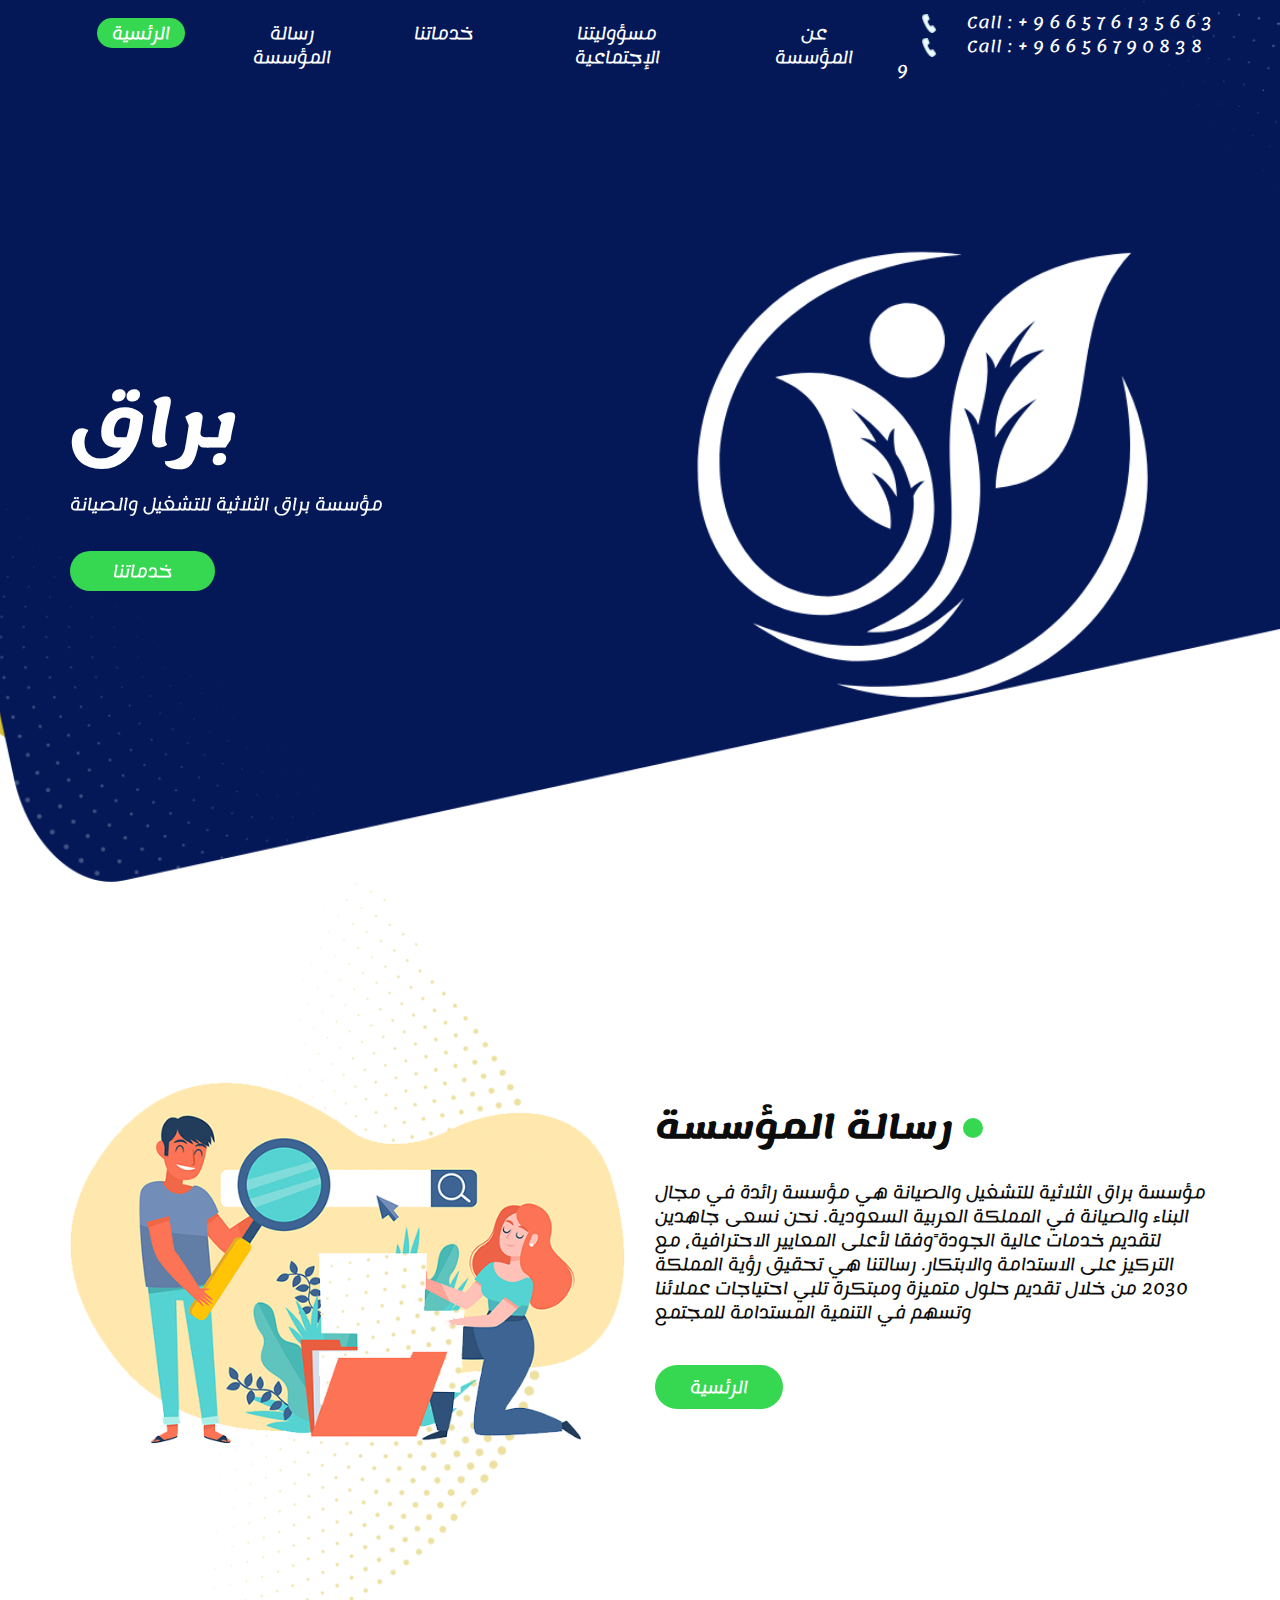
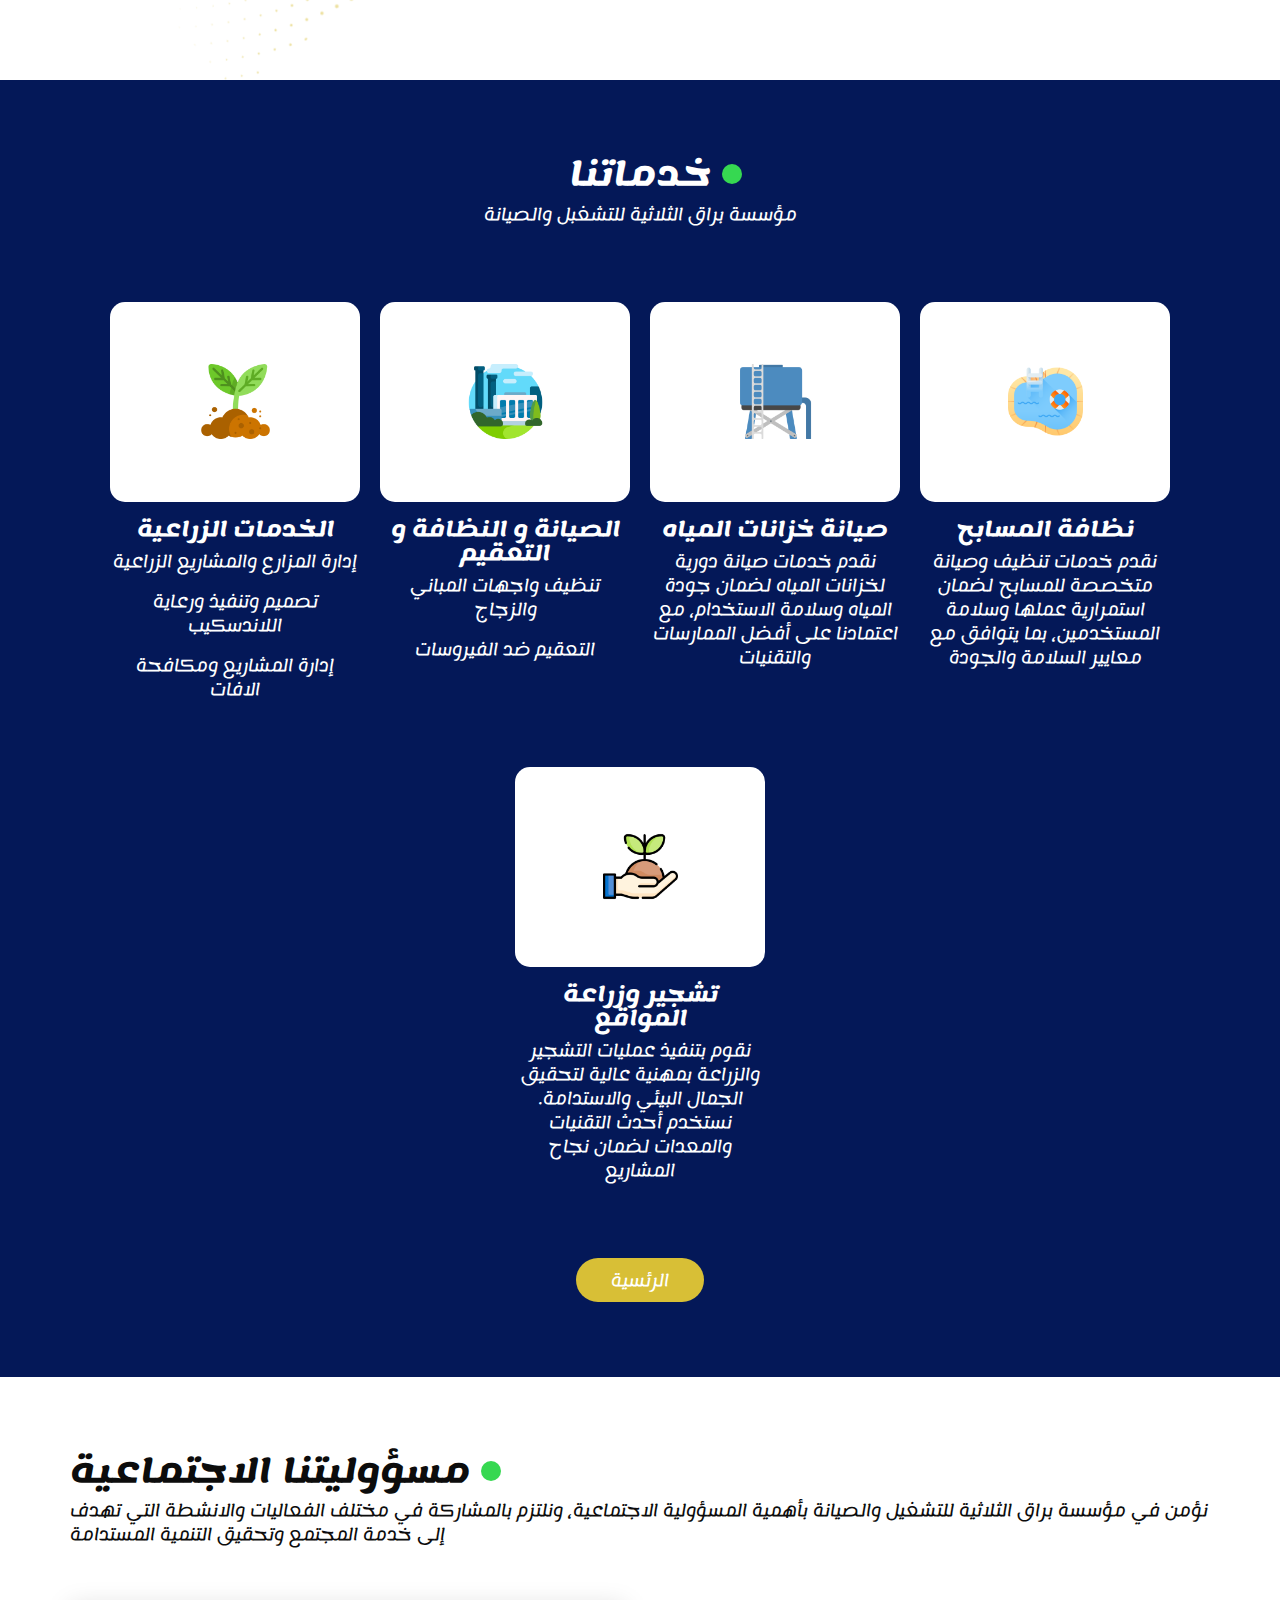
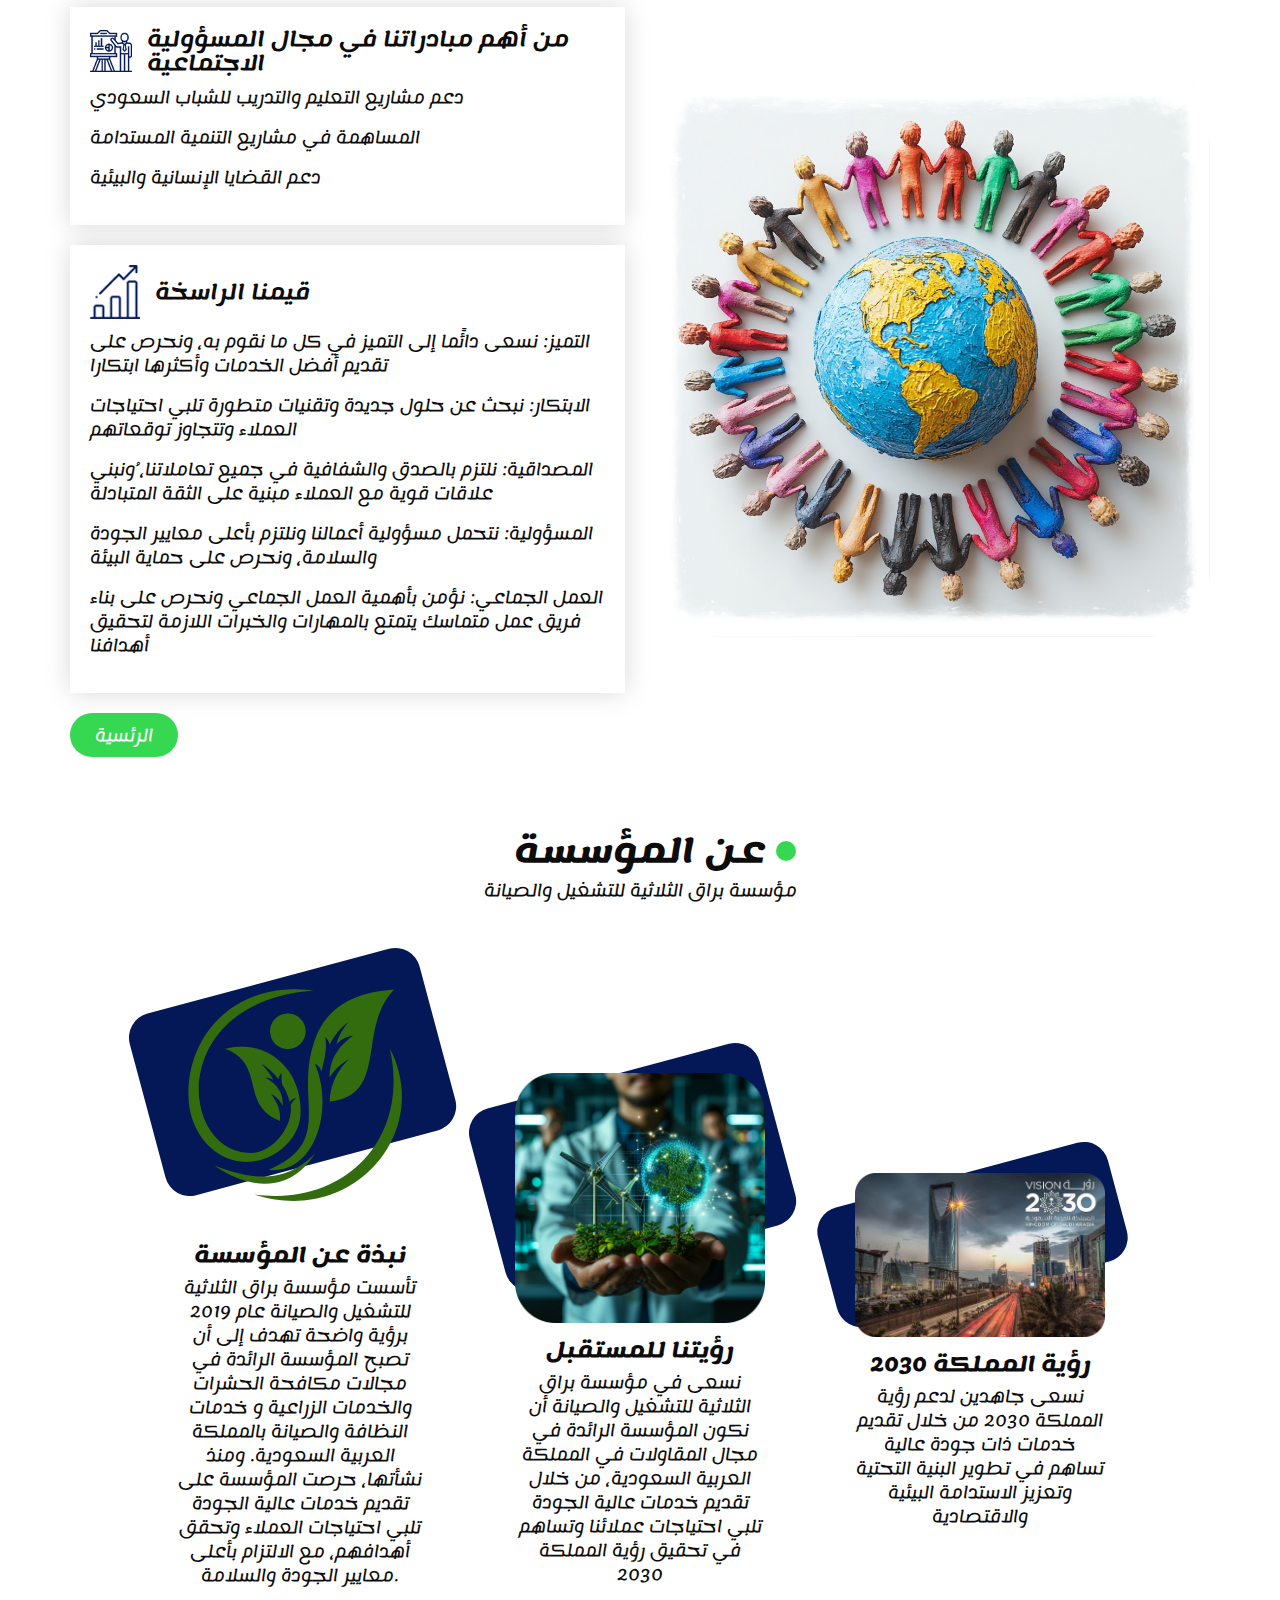
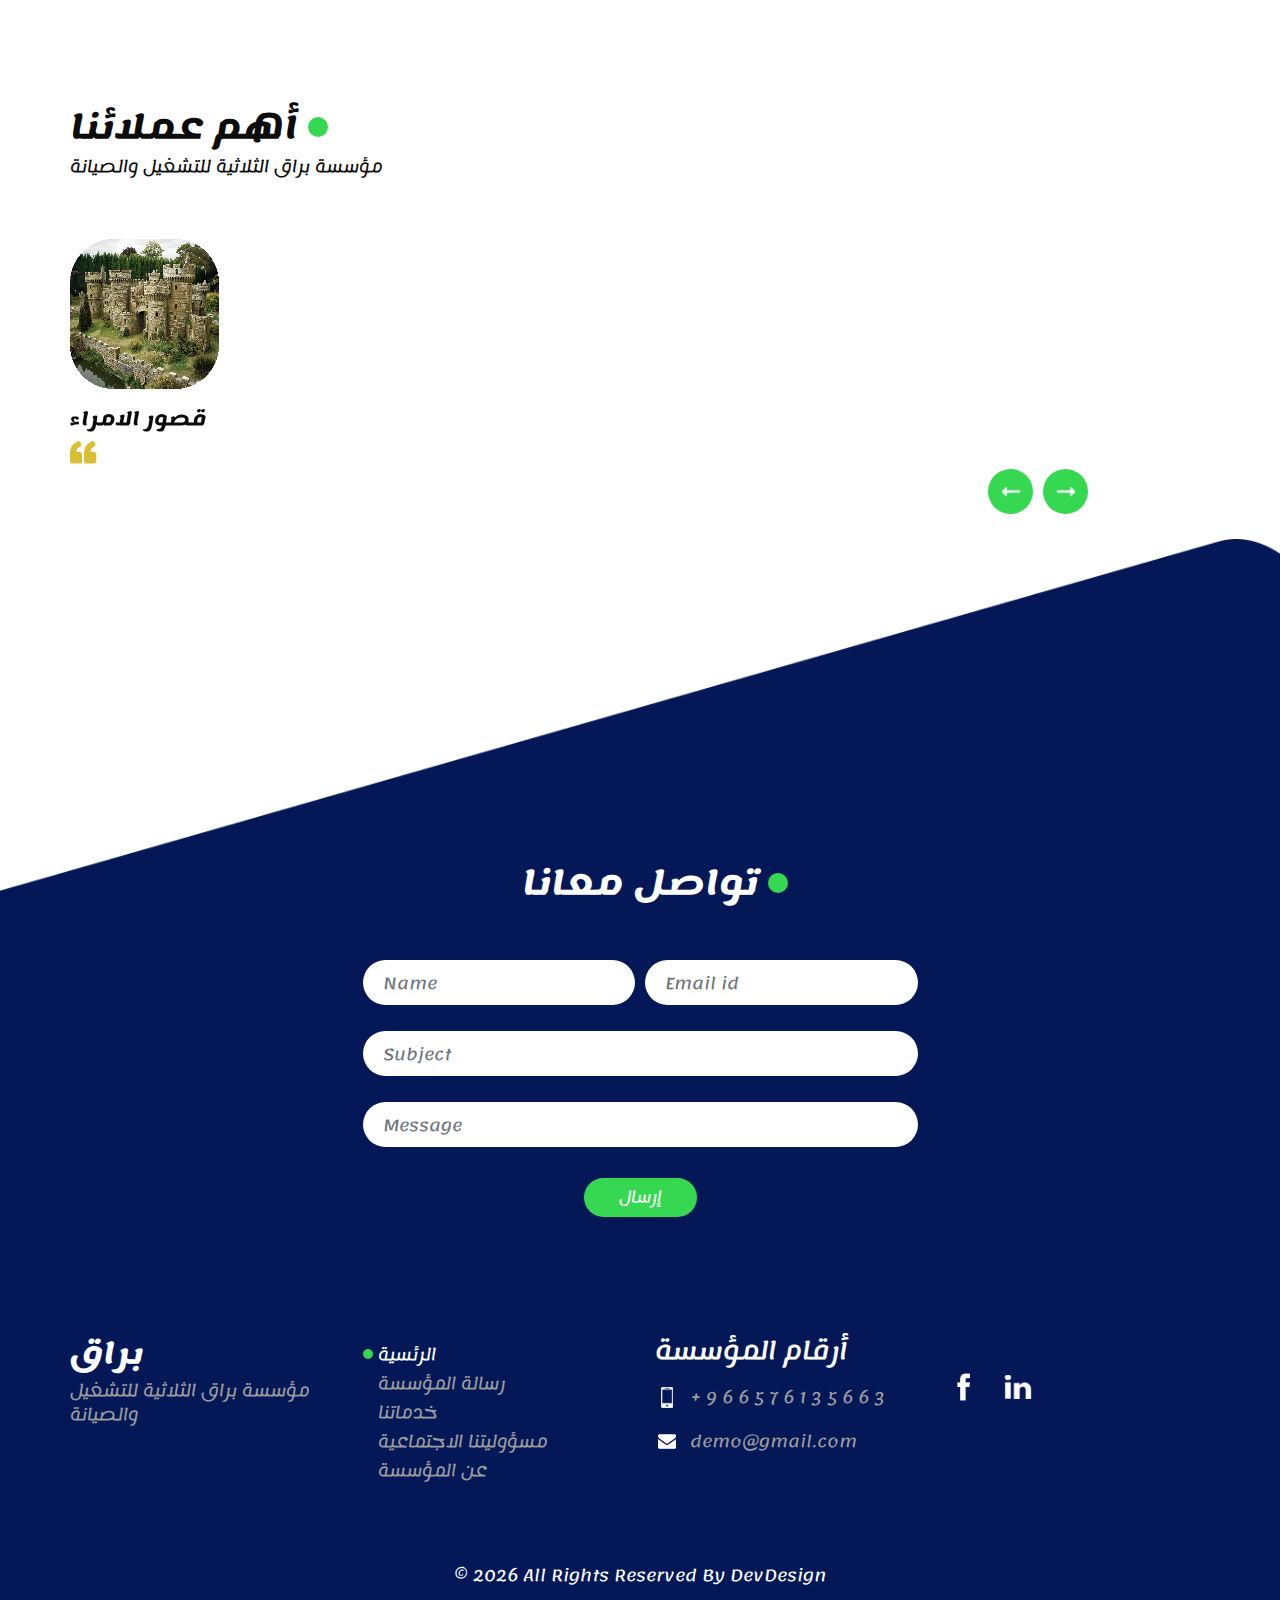
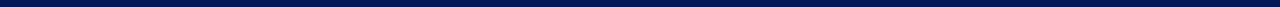
<file: buraq/index.html>
<!DOCTYPE html>
<html lang="ar">
<head>
  <meta charset="utf-8" />
  <meta http-equiv="X-UA-Compatible" content="IE=edge" />
  <meta name="viewport" content="width=device-width, initial-scale=1, shrink-to-fit=no" />
  
  <!-- Site Metas -->
  <meta name="keywords" content="تشغيل, صيانة, مؤسسة براق الثلاثية" />
  <meta name="description" content="مؤسسة براق الثلاثية للتشغيل والصيانة تقدم أفضل الخدمات في مجال التشغيل والصيانة." />
  <meta name="author" content="مؤسسة براق الثلاثية" />

  <title>مؤسسة براق الثلاثية للتشغيل والصيانة</title>

  <!-- slider stylesheet -->
  <link rel="stylesheet" type="text/css" href="https://cdnjs.cloudflare.com/ajax/libs/OwlCarousel2/2.1.3/assets/owl.carousel.min.css" />
  <!-- bootstrap core css -->
  <link rel="stylesheet" type="text/css" href="css/bootstrap.css" />
  <!-- fonts style -->
  <link href="https://fonts.googleapis.com/css?family=Poppins:400,600,700&display=swap" rel="stylesheet">
  <!-- Custom styles for this template -->
  <link href="css/style.css" rel="stylesheet" />
  <!-- responsive style -->
  <link href="css/responsive.css" rel="stylesheet" />
  <link rel="shortcut icon" type="image/x-icon" href="images/logo (2).png">
</head>

<body>

<body>

  <div class="hero_area">
    <!-- header section strats -->
    <header class="header_section">
      <div class="container-fluid">
        <nav class="navbar navbar-expand-lg custom_nav-container ">
          <a class="navbar-brand" href="index.html">
          </a>
          </a>
          <button class="navbar-toggler" type="button" data-toggle="collapse" data-target="#navbarSupportedContent" aria-controls="navbarSupportedContent" aria-expanded="false" aria-label="Toggle navigation">
            <span class="s-1"> </span>
            <span class="s-2"> </span>
            <span class="s-3"> </span>
          </button>

          <div class="collapse navbar-collapse" id="navbarSupportedContent">
            <div class="d-flex mx-auto flex-column flex-lg-row align-items-center">
              <ul class="navbar-nav  ">
                <li class="nav-item active">
                  <a class="nav-link" href="index.html">الرئسية <span class="sr-only">(current)</span></a>
                </li>
                <li class="nav-item">
                  <a class="nav-link" href="index.html#massege"> رسالة المؤسسة</a>
                </li>
                
                <li class="nav-item">
                  <a class="nav-link" href="index.html#About">  خدماتنا</a>
                </li>
                <li class="nav-item">
                  <a class="nav-link" href="index.html#puplic"> مسؤوليتنا الإجتماعية </a>
                </li>
                <li class="nav-item">
                  <a class="nav-link" href="index.html#puplic h">عن المؤسسة </a>
                </li>
              </ul>
            </div>
            <div class="quote_btn-container ">
              <a href="">
                <img src="images/call.png" alt="">
                <span>
                  Call : + 9 6 6 5 7 6 1 3 5 6 6 3
<div>   <img src="images/call.png" alt="">    Call : + 9 6 6 5 6 7 9 0 8 3 8 9 </div>
                </span>
              </a>
              <form class="form-inline">
              </form>
            </div>
          </div>
        </nav>
      </div>
    </header>
    <!-- end header section -->
    <!-- slider section -->
    <section class=" slider_section ">
      <div id="carouselExampleIndicators" class="carousel slide" data-ride="carousel">
        <div class="carousel-inner">
          <div class="carousel-item active">
            <div class="container">
              <div class="row">
                <div class="col-md-6 ">
                  <div class="detail_box">
                    <h1>براق </h1>
                    <p>
                      مؤسسة براق الثلاثية للتشغيل والصيانة 
                    </p>
                    <div class="btn-box">
                      <a href="index.html#About" class="btn-1">
                    خدماتنا 
                      </a>
                     
                    </div>
                  </div>
                </div>
                <div class="col-md-6">
                  <div class="img-box">
                    <img src="images/تصميم بدون عنوان.png" alt="">
                  </div>
                </div>
              </div>
            </div>
          </div>
          <div class="carousel-item ">
            <div class="container">
              <div class="row">
                <div class="col-md-6 ">
                  <div class="detail_box">
                    <h1>
                      مؤسسة براق الثلاثية للتشغيل والصيانة
                    </h1>
                    <p>
                      مؤسسة رائدة في مجال مكافحة الحشرات والخدمات
                      الزراعية والصيانة في المملكة العربية السعودية                    
                    </p>
                  
                    <div class="btn-box" >
                      <a href="index.html#massege"class="btn-1">
رسالة المؤسسة</a>
                      
                    </div>
                  </div>
                </div>
                <div class="col-md-6">
                  <div class="img-box">
                    <img src="images/تصميم بدون عنوان.png" alt="">
            </div>
          </div>
        </div>
        <div class="carousel_btn-container">
          <a class="carousel-control-prev" href="#carouselExampleIndicators" role="button" data-slide="prev">
            <span class="sr-only">Previous</span>
          </a>
          <a class="carousel-control-next" href="#carouselExampleIndicators" role="button" data-slide="next">
            <span class="sr-only">Next</span>
          </a>
        </div>
      </div>
    </section>
    <!-- end slider section -->
  </div>

  <!-- about section -->

  <section class="about_section" id="massege">
    <div class="container">
      <div class="row">
        <div class="col-md-6">
          <div class="img-box">
            <img src="images/about-img2.png" alt="">
          </div>
        </div>
        <div class="col-md-6">
          <div class="detail-box">
            <div class="heading_container">
              <h2>
                رسالة المؤسسة
              </h2>
            </div>
            <p>
              مؤسسة براق الثلاثية للتشغيل والصيانة هي مؤسسة رائدة في مجال البناء
والصيانة في المملكة العربية السعودية. نحن نسعى جاهدين لتقديم خدمات
عالية الجودة ًوفقا لأعلى المعايير الاحترافية، مع التركيز على الاستدامة
والابتكار. رسالتنا هي تحقيق رؤية المملكة 2030 من خلال تقديم حلول
متميزة ومبتكرة تلبي احتياجات عملائنا وتسهم في التنمية المستدامة
للمجتمع 
            </p>
            <a href="">
الرئسية            </a>
          </div>
        </div>
      </div>
    </div>
  </section>

  <!-- end about section -->


  <!-- service section -->
  <section class="service_section layout_padding" id="About">
    <div class="container-fluid">
      <div class="heading_container">
        <h2>
خدماتنا        </h2>
        <p>
مؤسسة براق الثلاثية للتشغبل والصيانة</p>
      </div>

      <div class="service_container">
        <div class="box">
          <div class="img-box">
            <img src="images/sprout.png" alt="">
          </div>
          <div class="detail-box">
            <h5>
              الخدمات الزراعية
            </h5>
  
            <div><p> إدارة المزارع والمشاريع الزراعية</p></div>
            <div><p>    تصميم وتنفيذ ورعاية اللاندسكيب </p></div>
            <div><p> إدارة المشاريع ومكافحة الافات</p></div>

            
            </div>
        </div>
        <div class="box">
          <div class="img-box">
            <img src="images/industrial.png" alt="">
          </div>
          <div class="detail-box">
            <h5>
              الصيانة و النظافة و التعقيم

            </h5>
          
            <div><p>تنظيف واجهات المباني والزجاج</p></div>
            <div><p> التعقيم ضد الفيروسات </p></div>


          </div>
        </div>
        <div class="box">
          <div class="img-box">
            <img src="images/water-tank.png" alt="">
          </div>
          <div class="detail-box">
            <h5>
              صيانة خزانات المياه            </h5>
            <p>
               نقدم خدمات صيانة دورية لخزانات المياه لضمان جودة المياه وسلامة
              الاستخدام، مع اعتمادنا على أفضل الممارسات والتقنيات            </p>
          </div>
        </div>
        <div class="box">
          <div class="img-box">
            <img src="images/swimming-pool.png" alt="">
          </div>
          <div class="detail-box">
            <h5>
              نظافة المسابح
            </h5>
            <p>
              نقدم خدمات تنظيف وصيانة متخصصة للمسابح لضمان استمرارية عملها
              وسلامة المستخدمين، بما يتوافق مع معايير السلامة والجودة            </p>
          </div>
        </div>
        <div class="box">
          <div class="img-box">
            <img src="images/replant.png" alt="">
          </div>
          <div class="detail-box">
            <h5>
                        تشجير وزراعة المواقع
              </h5>
            <p>
              نقوم بتنفيذ عمليات التشجير والزراعة بمهنية عالية لتحقيق الجمال
              البيئي والاستدامة. نستخدم أحدث التقنيات والمعدات لضمان نجاح المشاريع            </p>
          </div>
        </div>
      </div>
      <div class="btn-box">
        <a href="">
        الرئسية
        </a>
      </div>
    </div>
  </section>
  <!-- end service section -->

  <!-- work section -->

  <section class="work_section layout_padding" id="puplic">
    <div class="container">
      <div class="heading_container">
        <h2>
          مسؤوليتنا الاجتماعية
        </h2>
        <p>
          نؤمن في مؤسسة براق الثلاثية للتشغيل والصيانة بأهمية
          المسؤولية الاجتماعية، ونلتزم بالمشاركة في مختلف الفعاليات
          والانشطة التي تهدف إلى خدمة المجتمع وتحقيق التنمية
          المستدامة</p>
      </div>
      <div class="row">
        <div class="col-md-6">
          <div class="detail_container">
            <div class="box b-1">
              <div class="top-box">
                <div class="icon-box">
                  <img src="images/work-i1.png" alt="">
                </div>
                <h5>
                  من أهم مبادراتنا في مجال المسؤولية الاجتماعية
                </h5>
              </div>
              <div class="bottom-box">
                <p>
                  دعم مشاريع التعليم والتدريب للشباب السعودي

                </p>

                <div><p>المساهمة في مشاريع التنمية المستدامة
                </p></div>
                <div><p> دعم القضايا الإنسانية والبيئية</p></div>


              </div>
            </div>
            <div class="box b-1">
              <div class="top-box">
                <div class="icon-box">
                  <img src="images/work-i2.png" alt="">
                </div>
                <h5>
                  قيمنا الراسخة
                </h5>
              </div>
              <div class="bottom-box">
                <p>
                  التميز: نسعى دائًما إلى التميز في كل ما نقوم به، ونحرص على تقديم أفضل
الخدمات وأكثرها ابتكارا
                </p>

                <div><p>الابتكار: نبحث عن حلول جديدة وتقنيات متطورة تلبي احتياجات العملاء وتتجاوز
                  توقعاتهم</p></div>
                <div><p> المصداقية: نلتزم بالصدق والشفافية في جميع تعاملاتنا، ُونبني علاقات قوية
                  مع العملاء مبنية على الثقة المتبادلة</p></div>
                <div><p>المسؤولية: نتحمل مسؤولية أعمالنا ونلتزم بأعلى معايير الجودة والسلامة،
                  ونحرص على حماية البيئة</p></div>

                <div><p>العمل الجماعي: نؤمن بأهمية العمل الجماعي ونحرص على بناء فريق عمل
                  متماسك يتمتع بالمهارات والخبرات اللازمة لتحقيق أهدافنا </p></div>


              </div>
            </div>
          </div>
        </div>
        <div class="col-md-6">
          <div class="img-box">
            <img src="images/image (3).png" alt="">
          </div>
        </div>
      </div>

      <div class="btn-box">
        <a href="">
الرئسية        </a>
      </div>
    </div>
  </section>
  <!-- end work section -->

  <!-- team section -->

  <section class="team_section layout_padding2-bottom" id="puplic h">
    <div class="container">
      <div class="heading_container">
        <h2>
عن المؤسسة        </h2>
        <p>
مؤسسة براق الثلاثية للتشغيل والصيانة         </p>
      </div>
    </div>
    <div class="team_container">
      <div class="box b-1">
        <div class="img-box">
          <img src="images/logo (2).png" alt="">
        </div>
        <div class="detail-box">
          <h5>
            نبذة عن المؤسسة
          </h5>
          <p>
            تأسست مؤسسة براق الثلاثية للتشغيل والصيانة عام 2019 برؤية واضحة تهدف إلى أن تصبح
المؤسسة الرائدة في مجالات مكافحة الحشرات والخدمات الزراعية و خدمات النظافة والصيانة
بالمملكة العربية السعودية. ومنذ نشأتها، حرصت المؤسسة على تقديم خدمات عالية الجودة تلبي
احتياجات العملاء وتحقق أهدافهم، مع الالتزام بأعلى معايير الجودة والسلامة.
          </p>
          <div class="social_box">
            
          </div>
        </div>
      </div>
      <div class="box b-2">
        <div class="img-box">
          <img src="images/image.png" alt="">
        </div>
        <div class="detail-box">
          <h5>
            رؤيتنا للمستقبل
          </h5>
          <p>
            نسعى في مؤسسة براق الثلاثية للتشغيل والصيانة أن نكون المؤسسة الرائدة في
مجال المقاولات في المملكة العربية السعودية، من خلال تقديم خدمات عالية
الجودة تلبي احتياجات عملائنا وتساهم في تحقيق رؤية المملكة 2030
          </p>
          <div class="social_box">
          
          </div>
        </div>
      </div>
      <div class="box b-3">
        <div class="img-box">
          <img src="images/image (1).png" alt="">
        </div>
        <div class="detail-box">
          <h5>
            رؤية المملكة 2030
          </h5>
          <p>
            نسعى جاهدين لدعم رؤية المملكة 2030 من خلال تقديم خدمات
ذات جودة عالية تساهم في تطوير البنية التحتية وتعزيز الاستدامة
البيئية والاقتصادية
          </p>
          <div class="social_box">
         
          </div>
        </div>
      </div>
    </div>
  </section>

  <!-- end team section -->

  <!-- client section -->

  <section class="client_section layout_padding-bottom">
    <div class="container">
      <div class="heading_container">
        <h2>
          أهم عملائنا
        </h2>
        <p>
          مؤسسة براق الثلاثية للتشغيل والصيانة 
        </p>
      </div>
    </div>
    <div id="carouselExampleControls" class="carousel slide" data-ride="carousel">
      <div class="carousel-inner">
        <div class="carousel-item active">
          <div class="container">
            <div class="box">
              <div class="img-box">
                <img src="images/image (8).png" alt="">
              </div>
              <div class="detail-box">
                <h6>
                  قصور الامراء                </h6>
                
                <img src="images/quote.png" alt="">
              </div>
            </div>
          </div>
        </div>
        <div class="carousel-item">
          <div class="container">
            <div class="box">
              <div class="img-box">
                <img src="images/image (5).png" alt="">
              </div>
              <div class="detail-box">
                <h6>
                  رجال الاعمال                </h6>
               
                <img src="images/quote.png" alt="">
              </div>
            </div>
          </div>
        </div>
        <div class="carousel-item">
          <div class="container">
            <div class="box">
              <div class="img-box">
                <img src="images/image (9).png" alt="">
              </div>
              <div class="detail-box">
                <h6>
                  الفنادق
                  والمطاعم وغيرها
                                  </h6>
               
                <img src="images/quote.png" alt="">
              </div>
            </div>
          </div>
        </div>
      </div>
      <div class="carousel_btn-container">
        <a class="carousel-control-prev" href="#carouselExampleControls" role="button" data-slide="prev">
          <span class="sr-only">Previous</span>
        </a>
        <a class="carousel-control-next" href="#carouselExampleControls" role="button" data-slide="next">
          <span class="sr-only">Next</span>
        </a>
      </div>
    </div>

  </section>

  <!-- end client section -->

  <div class="footer_bg">

    <!-- contact section -->
    <section class="contact_section layout_padding" id="contactLink">
      <div class="container">
        <div class="heading_container">
          <h2>
تواصل معانا           </h2>
        </div>
      </div>
      <div class="container">
        <div class="row">
          <div class="col-lg-6 col-md-8 mx-auto">
            <form>
              <div class="form-row">
                <div class="form-group col-md-6">
                  <input type="text" class="form-control" id="inputName4" placeholder="Name ">
                </div>
                <div class="form-group col-md-6">
                  <input type="email" class="form-control" id="inputEmail4" placeholder="Email id">
                </div>

              </div>
              <div class="form-row">
                <div class="form-group col">
                  <input type="text" class="form-control" id="inputSubject4" placeholder="Subject">
                </div>
              </div>
              <div class="form-group">
                <input type="text" class="form-control" id="inputMessage" placeholder="Message">
              </div>
              <div class="d-flex justify-content-center">
                <button type="submit" class="">إرسال</button>
              </div>
            </form>
          </div>
        </div>
      </div>
    </section>


    <!-- end contact section -->



    <!-- info section -->
    <section class="info_section layout_padding2">
      <div class="container">
        <div class="row">
          <div class="col-md-3">
            <div class="info_logo">
              <h3>
                براق
              </h3>
              <p>
                مؤسسة براق الثلاثية للتشغيل والصيانة 
              </p>
            </div>
          </div>
          <div class="col-md-3">
            <div class="info_links">

              <ul class="  ">
                <li class=" active">
                  <a class="" href="index.html">الرئسية<span class="sr-only">(current)</span></a>
                </li>
                <li class="">
                  <a class="" href="index.html#massege"> رسالة المؤسسة</a>
                </li>
                <li class="">
                  <a class=""href="index.html#About"> خدماتنا </a>
                </li>
                <li class="">
                  <a class="" href="index.html#puplic">مسؤوليتنا الاجتماعية</a>
                </li>
                <li class="">
                  <a class=""  href="index.html#puplic h">عن المؤسسة</a>
                </li>

              </ul>
            </div>
          </div>
          <div class="col-md-3">
            <div class="info_contact">
              <h4>
أرقام المؤسسة              </h4>
              <a href="">
                <div class="img-box">
                  <img src="images/telephone-white.png" width="12px" alt="">
                </div>
                <p>
                  <span>
                     + 9 6 6 5 7 6 1 3 5 6 6 3</p>
              </a>
              <a href="">
                <div class="img-box">
                  <img src="images/envelope-white.png" width="18px" alt="">
                </div>
                <p>
                  demo@gmail.com
                </p>
              </a>
            </div>
          </div>
          <div class="col-md-3">
            <div class="info_form ">
              
              <div class="social_box">
                <a href="">
                  <img src="images/info-fb.png" alt="">
                </a>
                
                <a href="">
                  <img src="images/info-linkedin.png" alt="">
                </a>
              
              </div>
            </div>
          </div>
        </div>
      </div>
    </section>

    <!-- end info_section -->


    <!-- footer section -->
    <section class="container-fluid footer_section">
      <div class="container">
        <p>
          &copy; <span id="displayYear"></span> All Rights Reserved By
          <a href="https://aliyasereidd.github.io/DevDesign/">DevDesign</a>
        </p>
      </div>
    </section>
    <!-- footer section -->

  </div>

  <script type="text/javascript" src="js/jquery-3.4.1.min.js"></script>
  <script type="text/javascript" src="js/bootstrap.js"></script>
  <script type="text/javascript" src="js/custom.js"></script>

</body>

</html>
</file>
<file: buraq/css/style.css>
@import url("https://fonts.googleapis.com/css?family=Lemonada&display=swap");


body {
  font-family: "Lemonada", sans-serif;
  color: #0c0c0c;
  background-color: #ffffff;
  
}

.layout_padding {
  padding: 75px 0;
}

.layout_padding2 {
  padding: 45px 0;
}

.layout_padding2-top {
  padding-top: 45px;
}

.layout_padding2-bottom {
  padding-bottom: 45px;
}

.layout_padding-top {
  padding-top: 75px;
}

.layout_padding-bottom {
  padding-bottom: 75px;
}

.heading_container {
  display: -webkit-box;
  display: -ms-flexbox;
  display: flex;
  -webkit-box-orient: vertical;
  -webkit-box-direction: normal;
      -ms-flex-direction: column;
          flex-direction: column;
  -webkit-box-align: start;
      -ms-flex-align: start;
          align-items: flex-start;
}

.heading_container h2 {
  position: relative;
  font-weight: bold;
}

.heading_container h2::before {
  content: "";
  position: absolute;
  width: 20px;
  height: 20px;
  background-color: #36d851;
  top: 50%;
  right: -30px;
  border-radius: 100%;
  -webkit-transform: translateY(-50%);
          transform: translateY(-50%);
}

/*header section*/
.hero_area {
  height: 98vh;
  position: relative;
  background-image: url(../images/hero-bg.png);
  background-size: cover;
  background-position: bottom;
}

.sub_page .hero_area {
  height: auto;
  background: none;
  background-color: #041858;
}

.sub_page .footer_bg {
  background: none;
  background-color: #041858;
  padding-top: 45px;
}

.header_section .container-fluid {
  padding-right: 25px;
  padding-left: 25px;
}

.header_section .nav_container {
  margin: 0 auto;
}

.custom_nav-container .navbar-nav .nav-item .nav-link {
  padding: 3px 15px;
  margin: 10px 15px;
  color: #ffffff;
  text-align: center;
  border-radius: 20px;
}

.custom_nav-container .navbar-nav .nav-item.active .nav-link, .custom_nav-container .navbar-nav .nav-item:hover .nav-link {
  background-color: #36d851;
}

a,
a:hover,
a:focus {
  text-decoration: none;
}

a:hover,
a:focus {
  color: initial;
}

.btn,
.btn:focus {
  outline: none !important;
  -webkit-box-shadow: none;
          box-shadow: none;
}

.custom_nav-container .nav_search-btn {
  background-image: url(../images/search-icon.png);
  background-size: 22px;
  background-repeat: no-repeat;
  background-position-y: 7px;
  width: 35px;
  height: 35px;
  padding: 0;
  border: none;
}

.navbar-brand {
  margin-left: 25px;
}

.navbar-brand span {
  font-size: 24px;
  font-weight: 700;
  color: #ffffff;
  text-transform: uppercase;
}

.custom_nav-container {
  z-index: 99999;
}

.navbar-expand-lg .navbar-collapse {
  -webkit-box-align: end;
      -ms-flex-align: end;
          align-items: flex-end;
}

.custom_nav-container .navbar-toggler {
  outline: none;
}

.custom_nav-container .navbar-toggler {
  padding: 0;
  width: 37px;
  height: 42px;
}

.custom_nav-container .navbar-toggler span {
  display: block;
  width: 35px;
  height: 4px;
  background-color: #ffffff;
  margin: 7px 0;
  -webkit-transition: all .3s;
  transition: all .3s;
}

.custom_nav-container .navbar-toggler[aria-expanded="true"] .s-1 {
  -webkit-transform: rotate(45deg);
          transform: rotate(45deg);
  margin: 0;
  margin-bottom: -4px;
}

.custom_nav-container .navbar-toggler[aria-expanded="true"] .s-2 {
  display: none;
}

.custom_nav-container .navbar-toggler[aria-expanded="true"] .s-3 {
  -webkit-transform: rotate(-45deg);
          transform: rotate(-45deg);
  margin: 0;
  margin-top: -4px;
}

.custom_nav-container .navbar-toggler[aria-expanded="false"] .s-1,
.custom_nav-container .navbar-toggler[aria-expanded="false"] .s-2,
.custom_nav-container .navbar-toggler[aria-expanded="false"] .s-3 {
  -webkit-transform: none;
          transform: none;
}

.quote_btn-container {
  display: -webkit-box;
  display: -ms-flexbox;
  display: flex;
  -webkit-box-align: center;
      -ms-flex-align: center;
          align-items: center;
}

.quote_btn-container a {
  color: #ffffff;
  margin-right: 25px;
}

.quote_btn-container a img {
  width: 15px;
  margin: 0 25px;
}

/*end header section*/
/* slider section */
.slider_section {
  height: calc(100% - 80px);
  display: -webkit-box;
  display: -ms-flexbox;
  display: flex;
  -webkit-box-align: center;
      -ms-flex-align: center;
          align-items: center;
  position: relative;
  z-index: 2;
  color: #3b3a3a;
}

.slider_section .row {
  -webkit-box-align: center;
      -ms-flex-align: center;
          align-items: center;
}

.slider_section div#carouselExampleIndicators {
  width: 100%;
  position: unset;
}

.slider_section .detail_box {
  color: #ffffff;
}

.slider_section .detail_box h1 {
  font-size: 4rem;
  font-weight: bold;
  margin-bottom: 30px;
}

.slider_section .detail_box .btn-box {
  margin: 30px -5px 0 -5px;
}

.slider_section .detail_box .btn-box a {
  width: 145px;
  text-align: center;
  margin: 5px;
}

.slider_section .detail_box .btn-box a.btn-1 {
  display: inline-block;
  padding: 8px 0;
  background-color: #36d851;
  color: #ffffff;
  border-radius: 30px;
}

.slider_section .detail_box .btn-box a.btn-1:hover {
  background-color: #36d851;
}

.slider_section .detail_box .btn-box a.btn-2 {
  display: inline-block;
  padding: 8px 0;
  background-color: #ffffff;
  color: #000000;
  border-radius: 30px;
}

.slider_section .detail_box .btn-box a.btn-2:hover {
  background-color: white;
}

.slider_section .img-box img {
  width: 100%;
}

.slider_section .slider_number-container {
  position: absolute;
  top: 8%;
  left: 10%;
  display: -webkit-box;
  display: -ms-flexbox;
  display: flex;
}

.slider_section .carousel_btn-container {
  width: 95px;
  position: absolute;
  bottom: 9%;
  display: -webkit-box;
  display: -ms-flexbox;
  display: flex;
  -webkit-box-pack: justify;
      -ms-flex-pack: justify;
          justify-content: space-between;
  right: 50%;
  z-index: 999;
  -webkit-transform: translateX(50%);
          transform: translateX(50%);
}

.slider_section .carousel_btn-container .carousel-control-prev,
.slider_section .carousel_btn-container .carousel-control-next {
  position: relative;
  width: 45px;
  height: 45px;
  border: none;
  border-radius: 100%;
  opacity: 1;
  background-repeat: no-repeat;
  background-size: 8px;
  background-position: center;
  background-color: #36d851;
}

.slider_section .carousel_btn-container .carousel-control-prev:hover,
.slider_section .carousel_btn-container .carousel-control-next:hover {
  background-color: #041858;
}

.slider_section .carousel_btn-container .carousel-control-prev {
  background-image: url(../images/left-angle.png);
}

.slider_section .carousel_btn-container .carousel-control-next {
  background-image: url(../images/right-angle.png);
  -webkit-transform: translateY(-10px);
          transform: translateY(-10px);
}

.about_section .row {
  -webkit-box-align: center;
      -ms-flex-align: center;
          align-items: center;
}

.about_section .img-box img {
  max-width: 100%;
}

.about_section .detail-box p {
  margin-top: 25px;
}

.about_section .detail-box a {
  display: inline-block;
  padding: 10px 35px;
  background-color: #36d851;
  color: #ffffff;
  border-radius: 30px;
  margin: 25px 0 45px 0;
}

.about_section .detail-box a:hover {
  background-color: #36d851;
}

.service_section {
  background-color: #041858;
  color: #ffffff;
  text-align: center;
}

.service_section .heading_container {
  -webkit-box-align: center;
      -ms-flex-align: center;
          align-items: center;
}

.service_section .service_container {
  display: -webkit-box;
  display: -ms-flexbox;
  display: flex;
  -webkit-box-pack: center;
      -ms-flex-pack: center;
          justify-content: center;
  padding: 35px 60px;
  -ms-flex-wrap: wrap;
      flex-wrap: wrap;
}

.service_section .service_container .box {
  margin: 25px 10px;
  min-width: 200px;
  width: 250px;
}

.service_section .service_container .box .img-box {
  display: -webkit-box;
  display: -ms-flexbox;
  display: flex;
  -webkit-box-pack: center;
      -ms-flex-pack: center;
          justify-content: center;
  -webkit-box-align: center;
      -ms-flex-align: center;
          align-items: center;
  height: 200px;
  background-color: #ffffff;
  border-radius: 15px;
}

.service_section .service_container .box .img-box img {
  width: 75px;
}

.service_section .service_container .box .detail-box {
  margin-top: 15px;
}

.service_section .service_container .box .detail-box h5 {
  font-weight: bold;
  position: relative;
}

.service_section .btn-box {
  display: -webkit-box;
  display: -ms-flexbox;
  display: flex;
  -webkit-box-pack: center;
      -ms-flex-pack: center;
          justify-content: center;
}

.service_section .btn-box a {
  display: inline-block;
  padding: 10px 35px;
  background-color: #d8bf36;
  color: #ffffff;
  border-radius: 30px;
}

.service_section .btn-box a:hover {
  background-color: #36d851;
}

.work_section .heading_container {
  margin-bottom: 45px;
}

.work_section .row {
  -webkit-box-align: center;
      -ms-flex-align: center;
          align-items: center;
}

.work_section .detail_container .box {
  margin-bottom: 20px;
  padding: 20px;
  -webkit-box-shadow: 0 0 25px 0 rgba(0, 0, 0, 0.15);
          box-shadow: 0 0 25px 0 rgba(0, 0, 0, 0.15);
}

.work_section .detail_container .box .top-box {
  display: -webkit-box;
  display: -ms-flexbox;
  display: flex;
  -webkit-box-align: center;
      -ms-flex-align: center;
          align-items: center;
}

.work_section .detail_container .box .top-box .icon-box {
  width: 50px;
  margin-right: 15px;
}

.work_section .detail_container .box .top-box .icon-box img {
  width: 100%;
}

.work_section .detail_container .box .top-box h5 {
  font-weight: 600;
  margin: 0;
}

.work_section .detail_container .box .bottom-box {
  margin-top: 10px;
}

.work_section .img-box img {
  max-width: 100%;
}

.work_section .btn-box {
  display: -webkit-box;
  display: -ms-flexbox;
  display: flex;
}

.work_section .btn-box a {
  display: inline-block;
  padding: 10px 25px;
  background-color: #36d851;
  color: #ffffff;
  border-radius: 30px;
}

.work_section .btn-box a:hover {
  background-color: #36d851;
}

.team_section {
  text-align: center;
}

.team_section .heading_container {
  -webkit-box-align: center;
      -ms-flex-align: center;
          align-items: center;
}

.team_section .team_container {
  display: -webkit-box;
  display: -ms-flexbox;
  display: flex;
  -webkit-box-pack: center;
      -ms-flex-pack: center;
          justify-content: center;
  padding: 25px 65px;
  -ms-flex-wrap: wrap;
      flex-wrap: wrap;
}

.team_section .team_container .box {
  margin: 35px 45px;
  min-width: 200px;
  width: 250px;
}

.team_section .team_container .box .img-box {
  display: -webkit-box;
  display: -ms-flexbox;
  display: flex;
  -webkit-box-pack: center;
      -ms-flex-pack: center;
          justify-content: center;
  -webkit-box-align: center;
      -ms-flex-align: center;
          align-items: center;
  border-radius: 15px;
  position: relative;
}

.team_section .team_container .box .img-box img {
  width: 100%;
}

.team_section .team_container .box .img-box::before {
  content: "";
  position: absolute;
  z-index: -1;
  top: 0;
  left: 50%;
  width: 120%;
  height: 75%;
  border-radius: 25px;
  -webkit-transform: translateX(-52.5%) rotate(-15deg);
          transform: translateX(-52.5%) rotate(-15deg);
  background-color: #041858;
}

.team_section .team_container .box .detail-box {
  margin-top: 15px;
}

.team_section .team_container .box .detail-box h5 {
  font-weight: bold;
  position: relative;
}

.team_section .team_container .box.b-2 {
  margin-top: 130px;
}

.team_section .team_container .box.b-3 {
  margin-top: 230px;
}

.team_section .btn-box {
  display: -webkit-box;
  display: -ms-flexbox;
  display: flex;
  -webkit-box-pack: center;
      -ms-flex-pack: center;
          justify-content: center;
}

.team_section .btn-box a {
  display: inline-block;
  padding: 10px 35px;
  background-color: #36d851;
  color: #ffffff;
  border-radius: 30px;
}

.team_section .btn-box a:hover {
  background-color: #36d851;
}

.client_section .box {
  display: -webkit-box;
  display: -ms-flexbox;
  display: flex;
  -webkit-box-orient: vertical;
  -webkit-box-direction: normal;
      -ms-flex-direction: column;
          flex-direction: column;
  margin-top: 45px;
}

.client_section .box .img-box img {
  max-width: 100%;
}

.client_section .box .detail-box {
  margin-top: 20px;
}

.client_section .box .detail-box h6 {
  font-size: 18px;
  font-weight: bold;
}

.client_section .carousel_btn-container {
  width: 100px;
  position: absolute;
  bottom: -50px;
  display: -webkit-box;
  display: -ms-flexbox;
  display: flex;
  -webkit-box-pack: justify;
      -ms-flex-pack: justify;
          justify-content: space-between;
  right: 15%;
  z-index: 999;
}

.client_section .carousel_btn-container .carousel-control-prev,
.client_section .carousel_btn-container .carousel-control-next {
  position: relative;
  width: 45px;
  height: 45px;
  border: none;
  border-radius: 100%;
  opacity: 1;
  background-repeat: no-repeat;
  background-size: 20px;
  background-position: center;
  background-color: #36d851;
}

.client_section .carousel_btn-container .carousel-control-prev:hover,
.client_section .carousel_btn-container .carousel-control-next:hover {
  background-color: #041858;
}

.client_section .carousel_btn-container .carousel-control-prev {
  background-image: url(../images/prev-white.png);
}

.client_section .carousel_btn-container .carousel-control-next {
  background-image: url(../images/next-white.png);
}

.footer_bg {
  background-image: url(../images/footer-bg.png);
  background-size: cover;
  background-position: right top;
  padding-top: 250px;
}

.contact_section {
  color: #ffffff;
}

.contact_section .heading_container {
  -webkit-box-align: center;
      -ms-flex-align: center;
          align-items: center;
  margin-bottom: 45px;
}

.contact_section form .form-control {
  border: none;
  background-color: #ffffff;
  outline: none;
  -webkit-box-shadow: none;
          box-shadow: none;
  border-radius: 30px;
  padding-left: 20px;
  height: 45px;
  margin: 5px 0;
}

.contact_section button {
  display: inline-block;
  padding: 8px 35px;
  background-color: #36d851;
  color: #ffffff;
  border-radius: 30px;
  text-transform: uppercase;
  border: none;
  -webkit-box-shadow: none;
          box-shadow: none;
  outline: none;
  margin-top: 15px;
  font-size: 15px;
}

.contact_section button:hover {
  background-color: #36d851;
}

.info_section {
  color: #ffffff;
}

.info_section p {
  color: #9c9c9c;
}

.info_section .info_logo h3 {
  text-transform: uppercase;
  font-weight: bold;
}

.info_section h5 {
  margin-bottom: 25px;
  font-size: 24px;
}

.info_section .info_contact .img-box {
  width: 35px;
  display: -webkit-box;
  display: -ms-flexbox;
  display: flex;
  -webkit-box-pack: center;
      -ms-flex-pack: center;
          justify-content: center;
}

.info_section .info_contact p {
  margin: 0;
}

.info_section .info_contact a {
  display: -webkit-box;
  display: -ms-flexbox;
  display: flex;
  -webkit-box-align: center;
      -ms-flex-align: center;
          align-items: center;
  margin: 20px 0;
}

.info_section .info_contact a p {
  color: #9c9c9c;
}

.info_section .info_contact a:hover p {
  color: #ffffff;
}

.info_section .info_contact a img {
  height: auto;
  margin-right: 12px;
}

.info_section .info_links ul {
  padding-left: 15px;
}

.info_section .info_links ul li {
  list-style-type: none;
  margin: 5px 0;
}

.info_section .info_links ul li a {
  color: #9c9c9c;
  position: relative;
}

.info_section .info_links ul li a::before {
  display: none;
  content: "";
  position: absolute;
  left: -15px;
  top: 50%;
  width: 10px;
  height: 10px;
  border-radius: 100%;
  -webkit-transform: translateY(-50%);
          transform: translateY(-50%);
  background-color: #36d851;
}

.info_section .info_links ul li a:hover {
  color: #ffffff;
}

.info_section .info_links ul li.active a {
  color: #ffffff;
}

.info_section .info_links ul li.active a::before {
  display: block;
}

.info_section .info_form form {
  margin-top: 20px;
}

.info_section .info_form form input {
  border: 1px solid #a6adc4;
  background-color: transparent;
  outline: none;
  width: 100%;
  padding: 7px 10px;
  color: #ffffff;
}

.info_section .info_form form input::-webkit-input-placeholder {
  color: #9c9c9c;
}

.info_section .info_form form input:-ms-input-placeholder {
  color: #9c9c9c;
}

.info_section .info_form form input::-ms-input-placeholder {
  color: #9c9c9c;
}

.info_section .info_form form input::placeholder {
  color: #9c9c9c;
}

.info_section .info_form form button {
  display: inline-block;
  padding: 8px 30px;
  background-color: #36d851;
  color: #ffffff;
  border-radius: 5px;
  margin-top: 15px;
  text-transform: uppercase;
  font-size: 15px;
  border: none;
  width: 100%;
}

.info_section .info_form form button:hover {
  background-color: #36d851;
}

.info_section .info_form .social_box {
  margin-top: 35px;
  width: 100%;
  display: -webkit-box;
  display: -ms-flexbox;
  display: flex;
}

.info_section .info_form .social_box a {
  margin-right: 25px;
}

/* footer section*/
.footer_section {
  display: -webkit-box;
  display: -ms-flexbox;
  display: flex;
  -webkit-box-pack: center;
      -ms-flex-pack: center;
          justify-content: center;
  position: relative;
}

.footer_section p {
  color: #ffffff;
  margin: 0 auto;
  text-align: center;
  padding: 20px;
}

.footer_section a {
  color: #ffffff;
}
/*# sourceMappingURL=style.css.map */
</file>
<file: buraq/css/responsive.css>
@media (max-width: 1120px) {
  .team_section .team_container .box.b-3 {
    margin-top: 100px;
  }
}

@media (max-width: 992px) {

  .hero_area {
    height: auto;
  }

  .navbar-brand {
    margin-left: 0;
  }

  .slider_section {
    padding: 45px 0 175px 0;
  }

  .footer_bg {
    padding-top: 125px;
  }

  /* 
  .quote_btn-container {
    display: none;
  } */
  .quote_btn-container {
    flex-direction: column;
    align-items: center;
  }

  .quote_btn-container a {
    display: none;
  }

  .custom_nav-container .nav_search-btn {
    background-position: center;
  }
}

@media (max-width: 768px) {


  .slider_section .detail_box {
    text-align: center;
  }

  .slider_section {
    padding: 45px 0 200px 0;
  }

  .slider_section .img-box {
    margin-top: 45px;
  }

  .slider_section .carousel_btn-container {
    bottom: 11%;
  }

  .about_section .row {
    flex-direction: column-reverse;
  }

  .about_section .detail-box {
    margin-top: 45px;
  }

  .about_section .img-box {
    margin-top: -115px;
  }

  .work_section .img-box {
    margin-top: 25px;
  }

  .work_section .btn-box {
    justify-content: center;
    margin-top: 35px;
  }

  .team_section .team_container .box.b-2 {
    margin-top: 100px;
  }

  .client_section {
    text-align: center;
    margin-bottom: 45px;
  }

  .client_section .heading_container {
    align-items: center;

  }

  .client_section .box {
    align-items: center;
  }

  .client_section .carousel_btn-container {
    bottom: -100px;
    right: 50%;
    transform: translateX(50%);
  }

  .footer_bg {
    padding-top: 75px;
  }

  .info_section .row>div {
    display: flex;
    flex-direction: column;
    align-items: center;
    margin-bottom: 15px;
    text-align: center;
  }

  .info_section .info_form .social_box {
    justify-content: center;
  }
}

@media (max-width: 576px) {
  .slider_section .detail_box h1 {
    font-size: 3.5rem;
  }
}

@media (max-width: 480px) {}

@media (max-width: 420px) {
  .slider_section .detail_box h1 {
    font-size: 3rem;
  }
}

@media (max-width: 360px) {}

@media (min-width: 1200px) {
  .container {
    max-width: 1170px;
  }
}
</file>
